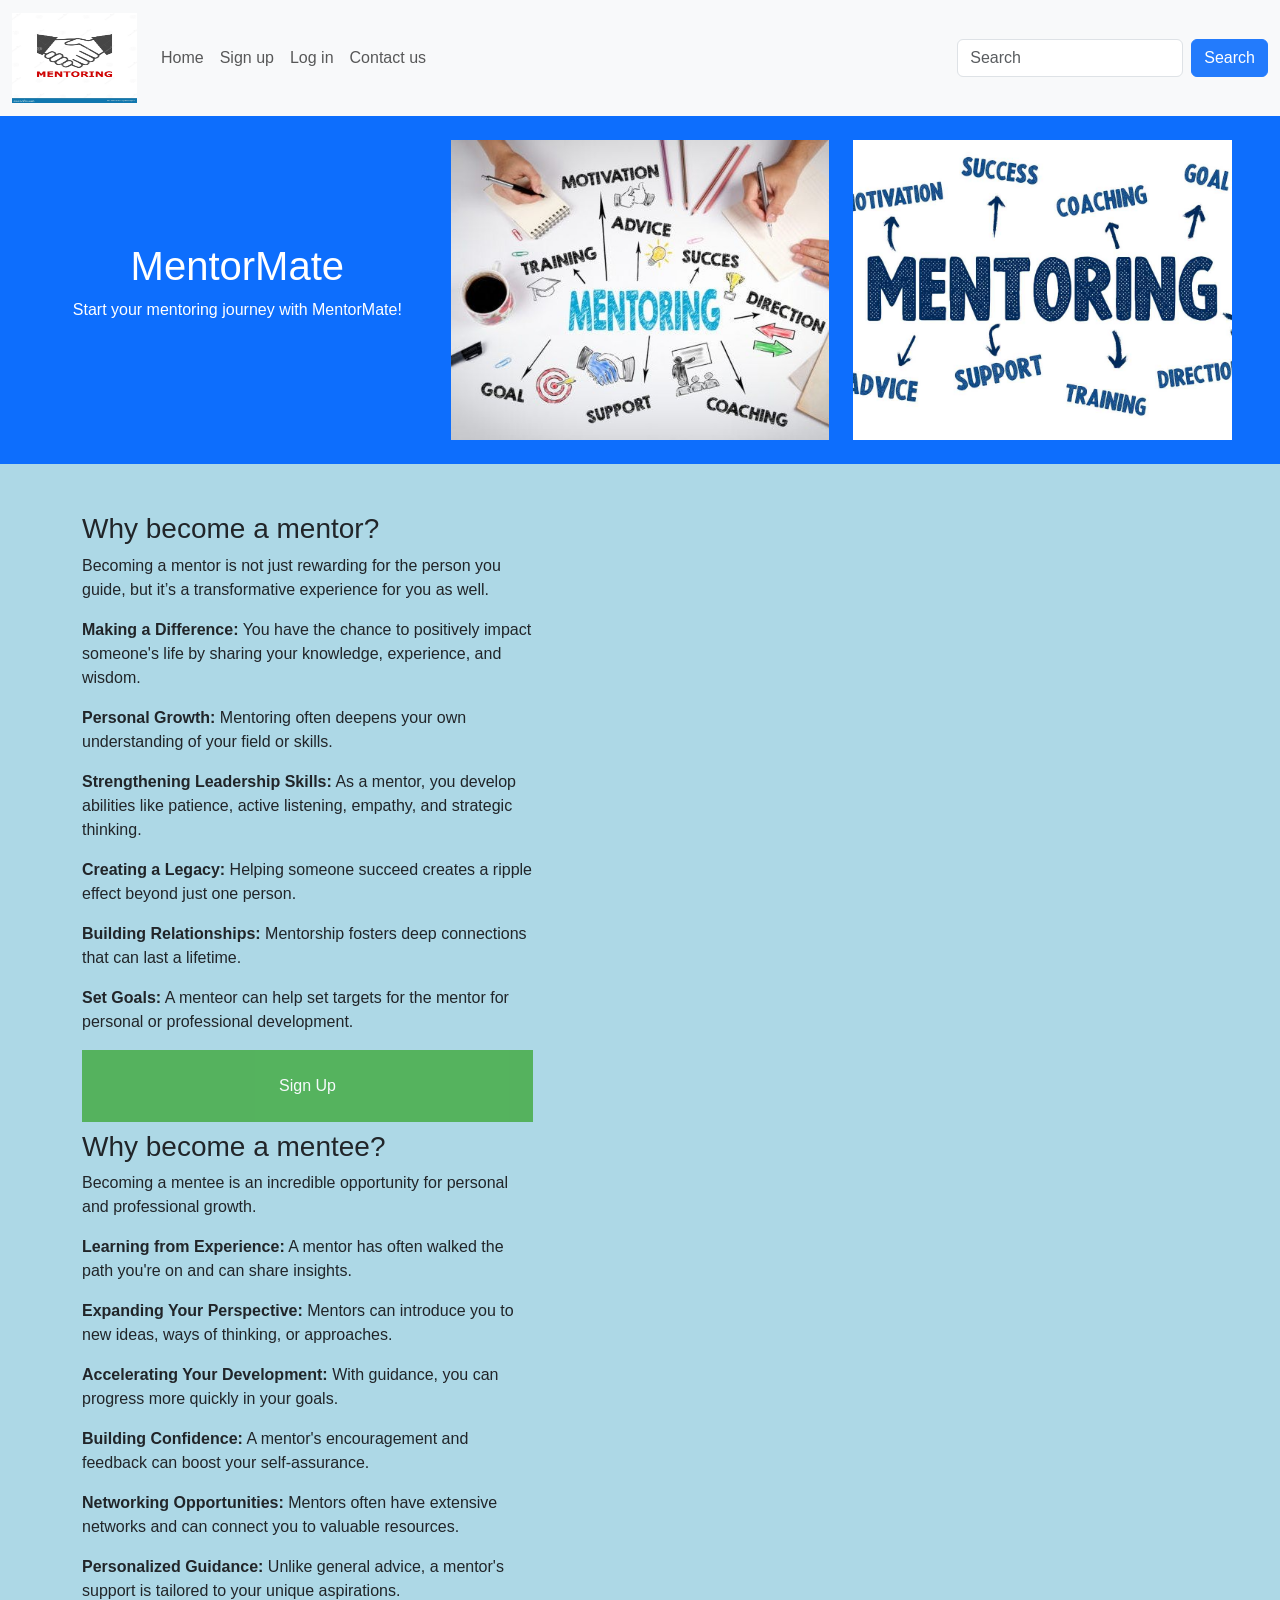
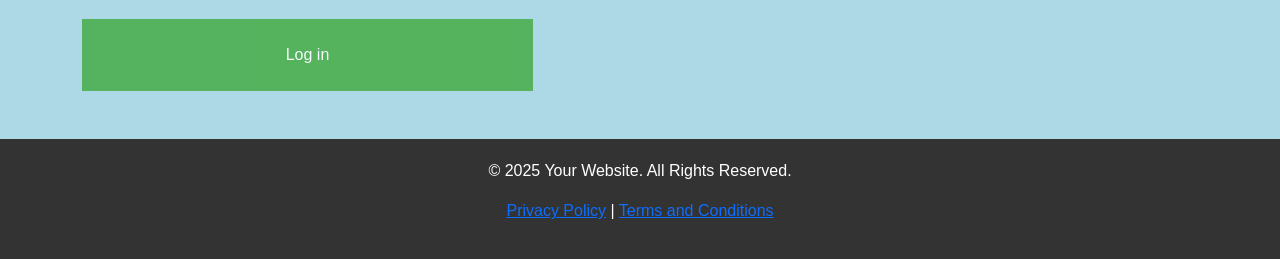
<file: index.html>
<!DOCTYPE html>
<html lang="en">

<!-- Setting the styles and the title -->

<head>
<title>MentorMate</title>
  <meta charset="utf-8">
  <meta name="viewport" content="width=device-width, initial-scale=1">
  <link href="https://cdn.jsdelivr.net/npm/bootstrap@5.3.3/dist/css/bootstrap.min.css" rel="stylesheet">
  <script src="https://cdn.jsdelivr.net/npm/bootstrap@5.3.3/dist/js/bootstrap.bundle.min.js"></script>
<link rel="shortcut icon" href="Mentoring-logo.png" type="image/x-icon"> 
  <style>

/* Style for the main body */
    body {
      background-color: lightblue;
      font-family: Arial, Helvetica, sans-serif;
      background-size: 100%;
      background-repeat: no-repeat;
      background-position: center center;
      background-attachment: fixed;
      height: 100vh;
      margin: 0;
    }

    .custom-column-gap {
      margin-right: 200px;
    }

    @media (max-width: 768px) {
      .custom-column-gap {
        margin-right: 0;
        margin-bottom: 20px;
      }
    }

 /* Set a style for all buttons */
    button {
        background-color: #4CAF50;
        color: white;
        padding: 14px 20px;
        /* margin: 8px 0; */
        border: none;
        cursor: pointer;
        /* width: 100%; */
        opacity: 0.9;
    }

.button-container {
  display: flex;
  justify-content: flex-start;
}


/* Creating the footer style */
    footer {
      background-color: #333;
      color: white;
      padding: 20px 0;
      text-align: center;
    }

    .left-align {
      text-align: left;
    }

    #main-body {
      min-height: calc(100vh - 396px);
    }

.images-div img.img-fluid.equal-img {
    height: 300px;
    object-fit: cover;
    width:100%;
}

    @media screen and (max-width: 300px) {
      .cancelbtn,
      .signupbtn {
        width: 100%;
      }
    }
  </style>
</head>

<body>

<!--Creating the navigation bar -->
  <nav class="navbar navbar-expand-sm navbar-light blue bg-light">
    <div class="container-fluid">
      <a class="navbar-brand">
        <img src="Mentoring-logo.png" width="125px" height="90px" alt="Website Logo" class="logo">
      </a>
      <button class="navbar-toggler" type="button" data-bs-toggle="collapse" data-bs-target="#mynavbar">
        <span class="navbar-toggler-icon"></span>
      </button>
      <div class="collapse navbar-collapse" id="mynavbar">
        <ul class="navbar-nav me-auto">
          <li class="nav-item"><a class="nav-link" href="HTML.html">Home</a></li>
          <li class="nav-item"><a class="nav-link" href="sign-up-form.html">Sign up</a></li>
              <li class="nav-item">
			<a class="nav-link" href="Log-in.html">Log in</a>
		    <li class="nav-item">
                        <a class="nav-link" href="contact-us.html">Contact us</a>
                    </li>
        </ul>
        <form class="d-flex">
          <input class="form-control me-2" type="text" placeholder="Search">
          <button class="btn btn-primary" type="button">Search</button>
        </form>
      </div>
    </div>
  </nav>

  <!-- Adding the images -->
  <div class="container-fluid px-5 bg-primary text-white text-center">
    <div class="row align-items-center py-4 images-div">
      <div class="col-md-4">
        <h1 class="text-center">MentorMate</h1>
        <p class="text-center">Start your mentoring journey with MentorMate!</p>
      </div>
      <div class="col-md-4">
        <img src="Mentoring-image-1.jpeg" alt="Mentoring 1" class="img-fluid equal-img">
      </div>
      <div class="col-md-4">
        <img src="Mentoring-image-3.jpeg" alt="Mentoring 3" class="img-fluid equal-img">
      </div>
    </div>
  </div>

  <!-- Main content -->
  <div class="container mt-5" id="main-body">
    <div class="row">
      <div class="col-sm-6 col-md-5 custom-column-gap">
        <h3>Why become a mentor?</h3>
        <p>Becoming a mentor is not just rewarding for the person you guide, but it’s a transformative experience for you as well.</p>
        <p><strong>Making a Difference:</strong> You have the chance to positively impact someone's life by sharing your knowledge, experience, and wisdom.</p>
        <p><strong>Personal Growth:</strong> Mentoring often deepens your own understanding of your field or skills.</p>
        <p><strong>Strengthening Leadership Skills:</strong> As a mentor, you develop abilities like patience, active listening, empathy, and strategic thinking.</p>
        <p><strong>Creating a Legacy:</strong> Helping someone succeed creates a ripple effect beyond just one person.</p>
        <p><strong>Building Relationships:</strong> Mentorship fosters deep connections that can last a lifetime.</p>
	<p><strong>Set Goals:</strong> A menteor can help set targets for the mentor for personal or professional development.</p>
	<button class="w-100 px-6 py-4 mb-2" onclick="location.href='sign-up-form.html'">Sign Up</button>


      </div>

      <div class="col-sm-6 col-md-5">
        <h3>Why become a mentee?</h3>
        <p>Becoming a mentee is an incredible opportunity for personal and professional growth.</p>
        <p><strong>Learning from Experience:</strong> A mentor has often walked the path you're on and can share insights.</p>
        <p><strong>Expanding Your Perspective:</strong> Mentors can introduce you to new ideas, ways of thinking, or approaches.</p>
        <p><strong>Accelerating Your Development:</strong> With guidance, you can progress more quickly in your goals.</p>
        <p><strong>Building Confidence:</strong> A mentor's encouragement and feedback can boost your self-assurance.</p>
        <p><strong>Networking Opportunities:</strong> Mentors often have extensive networks and can connect you to valuable resources.</p>
        <p><strong>Personalized Guidance:</strong> Unlike general advice, a mentor's support is tailored to your unique aspirations.</p>
	<button class="w-100 px-6 py-4 mb-2" onclick="location.href='Log-in.html'">Log in</button>
	<p></p>
	<p></p>
	<p></p>
	<p></p>
	<p></p>
	<br>

	
      </div>
    </div>
  </div>

<!-- Creating the footer -->
  <footer>
    <p>&copy; 2025 Your Website. All Rights Reserved.</p>
    <p>
      <a href="Privacy-Policy.html">Privacy Policy</a> |
      <a href="Terms-and-conditions.html">Terms and Conditions</a>
    </p>
  </footer>

</body>

</html>

</body>

</html>
</file>
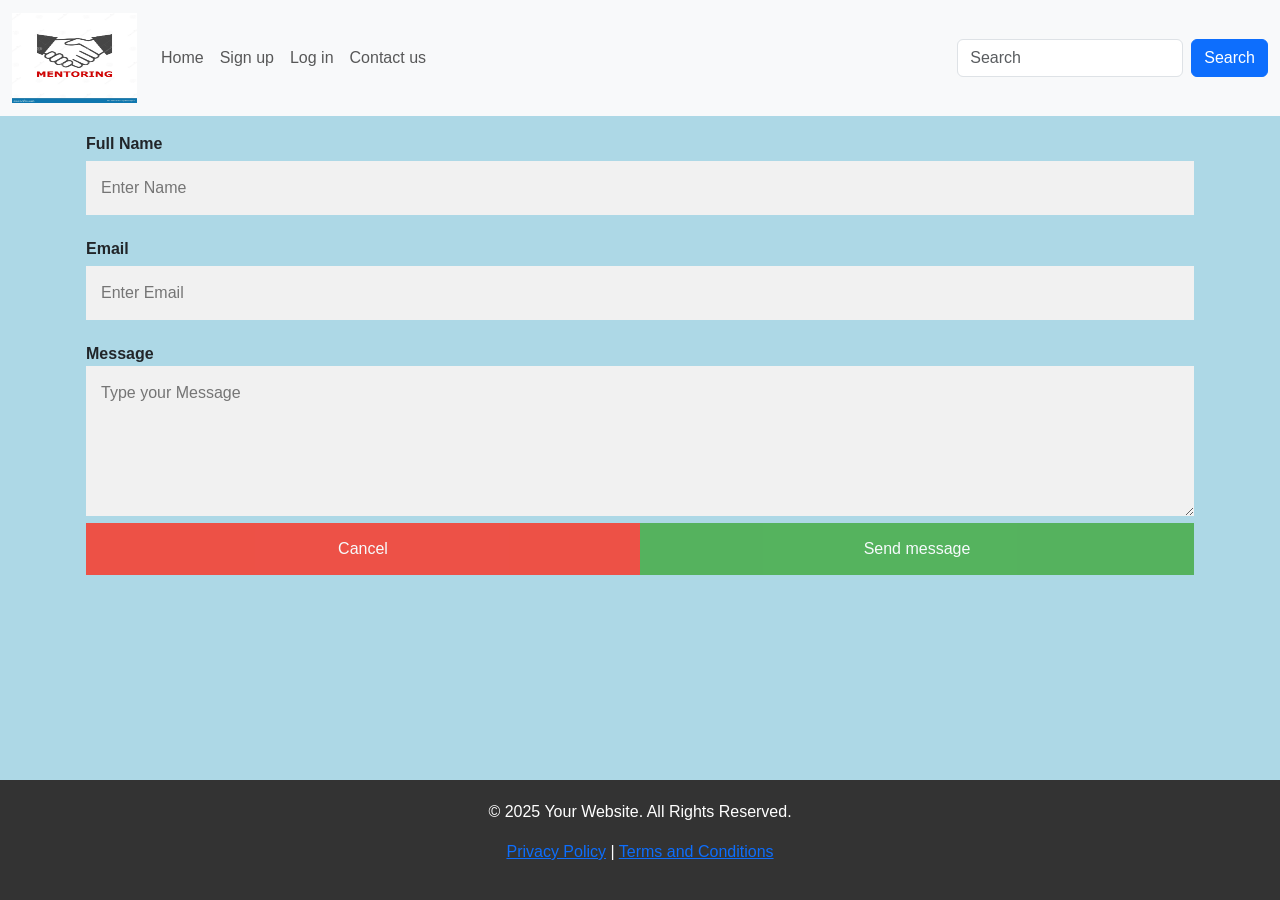
<file: contact-us.html>
<!DOCTYPE html>
<html>

<!-- Setting the styles and the title -->

<head>
<title>Contact us</title>
    <meta charset="utf-8">
    <meta name="viewport" content="width=device-width, initial-scale=1">
    <link href="https://cdn.jsdelivr.net/npm/bootstrap@5.3.3/dist/css/bootstrap.min.css" rel="stylesheet">
    <script src="https://cdn.jsdelivr.net/npm/bootstrap@5.3.3/dist/js/bootstrap.bundle.min.js"></script>
</head>
<link rel="shortcut icon" href="Mentoring-logo.png" type="image/x-icon">
<style>

/* Style for the main body */
    body {
        font-family: Arial, Helvetica, sans-serif;
    }

    * {
        box-sizing: border-box;
    }

    /* Full-width input fields */
    .custom-form input[type=text],
    .custom-form input[type=password] {
        width: 100%;
        padding: 15px;
        margin: 5px 0 22px 0;
        display: inline-block;
        border: none;
        background: #f1f1f1;
    }

    .custom-form .input[type=text]:focus,
    .custom-form input[type=password]:focus {

        outline: none;
    }

    /* Set a style for all buttons */
    .custom-form button {
        background-color: #4CAF50;
        color: white;
        padding: 14px 20px;
        /* margin: 8px 0; */
        border: none;
        cursor: pointer;
        /* width: 100%; */
        opacity: 0.9;
    }

    button:hover {
        opacity: 1;
    }

    /* Extra styles for the cancel button */
    .custom-form .cancelbtn {
        padding: 14px 20px;
        background-color: #f44336;
    }

    /* Float cancel and signup buttons and add an equal width */
    .cancelbtn,
    .signupbtn {
        float: left;
        width: 50%;
    }

    /* Add padding to container elements */
    .container {
        padding: 16px;
    }

/* The main body style */
html, body {
    height: 100%;
    margin: 0;
    display: flex;
    flex-direction: column;
}

/* Creating the footer style */
footer {
      background-color: #333;
      color: white;
      padding: 20px 0;
      text-align: center;
      margin-top: auto;
    }

    /* The Modal (background) */
    .modal {
        display: none;
        /* Hidden by default */
        position: fixed;
        /* Stay in place */
        z-index: 1;
        /* Sit on top */
        left: 0;
        top: 0;
        width: 100%;
        /* Full width */
        height: 100%;
        /* Full height */
        overflow: auto;
        /* Enable scroll if needed */
        background-color: purple;
        padding-top: 50px;
    }

    /* Modal Content/Box */
    .modal-content {
        background-color: #00aeef;
        margin: 5% auto 15% auto;
        /* 5% from the top, 15% from the bottom and centered */
        border: 1px solid #888;
        width: 80%;
        /* Could be more or less, depending on screen size */
    }

    /* Style the horizontal ruler */
    hr {
        border: 1px solid #f1f1f1;
        margin-bottom: 25px;
    }

    /* The Close Button (x) */
    .close {
        position: absolute;
        right: 35px;
        top: 15px;
        font-size: 40px;
        font-weight: bold;
        color: #f1f1f1;
    }

    .custom-form .close:hover,
    .custom-form .close:focus {
        color: #f44336;
        cursor: pointer;
    }

    /* Clear floats */
    .clearfix::after {
        content: "";
        clear: both;
        display: table;
    }

    /* Change styles for cancel button and signup button on extra small screens */
    @media screen and (max-width: 300px) {

        .cancelbtn,
        .signupbtn {
            width: 100%;
        }
    }
</style>

<body>
    <style>
        body {
            background-color: lightblue;
        }
    </style>

<!-- Creating the navigation bar -->
    <nav class="navbar navbar-expand-sm navbar-light blue bg-light">
        <div class="container-fluid">
            <a class="navbar-brand"> <img src="Mentoring-logo.png" width="125px" height="90px" alt="Website Logo"
                    class="logo"></a>
            <button class="navbar-toggler" type="button" data-bs-toggle="collapse" data-bs-target="#mynavbar">
                <span class="navbar-toggler-icon"></span>
            </button>
            <div class="collapse navbar-collapse" id="mynavbar">
                <ul class="navbar-nav me-auto">
                    <li class="nav-item">
                        <a class="nav-link" href="HTML.html">Home</a>
                    </li>
                    <li class="nav-item">
                        <a class="nav-link" href="sign-up-form.html">Sign up</a>
                    </li>
                        <li class="nav-item">
			<a class="nav-link" href="Log-in.html">Log in</a>
		    <li class="nav-item">
                        <a class="nav-link" href="contact-us.html">Contact us</a>
                    </li>
                </ul>
                <form class="d-flex ">
                    <input class="form-control me-2" type="text" placeholder="Search">
                    <button class="btn btn-primary" type="button">Search</button>
                </form>
            </div>
        </div>
    </nav>

<!-- Creating the contact us form -->
    <div class="container">
        <form class="custom-form">
            <label for="Full Name"><b>Full Name</b></label>
            <input type="text" placeholder="Enter Name" name="Name" required>
            <label for="email"><b>Email</b></label>
            <input type="text" placeholder="Enter Email" name="email" required>
            <label for="Message"><b>Message</b></label>
            <textarea name="Message" placeholder="Type your Message" required
                style="width:100%; height:150px; background: #f1f1f1; border: none; padding: 15px;"></textarea>

            <div class="clearfix">
                <button type="button" onclick="document.getElementById('id01').style.display='none'"
                    class="cancelbtn">Cancel</button>
                <button type="submit" class="signupbtn">Send message</button>
            </div>
        </form>
    </div>
    </div>


    </div>
    <script>
        // Get the modal
        var modal = document.getElementById('id01');
        // When the user clicks anywhere outside of the modal, close it
        window.onclick = function (event) {
            if (event.target == modal) {
                modal.style.display = "none";
            }
        }
    </script>

<!-- Creating the footer -->
<footer>
    <p>&copy; 2025 Your Website. All Rights Reserved.</p>
    <p>
      <a href="Privacy-Policy.html">Privacy Policy</a> |
      <a href="Terms-and-conditions.html">Terms and Conditions</a>
    </p>
  </footer>

</body>

</html>

</body>
</html>
</file>
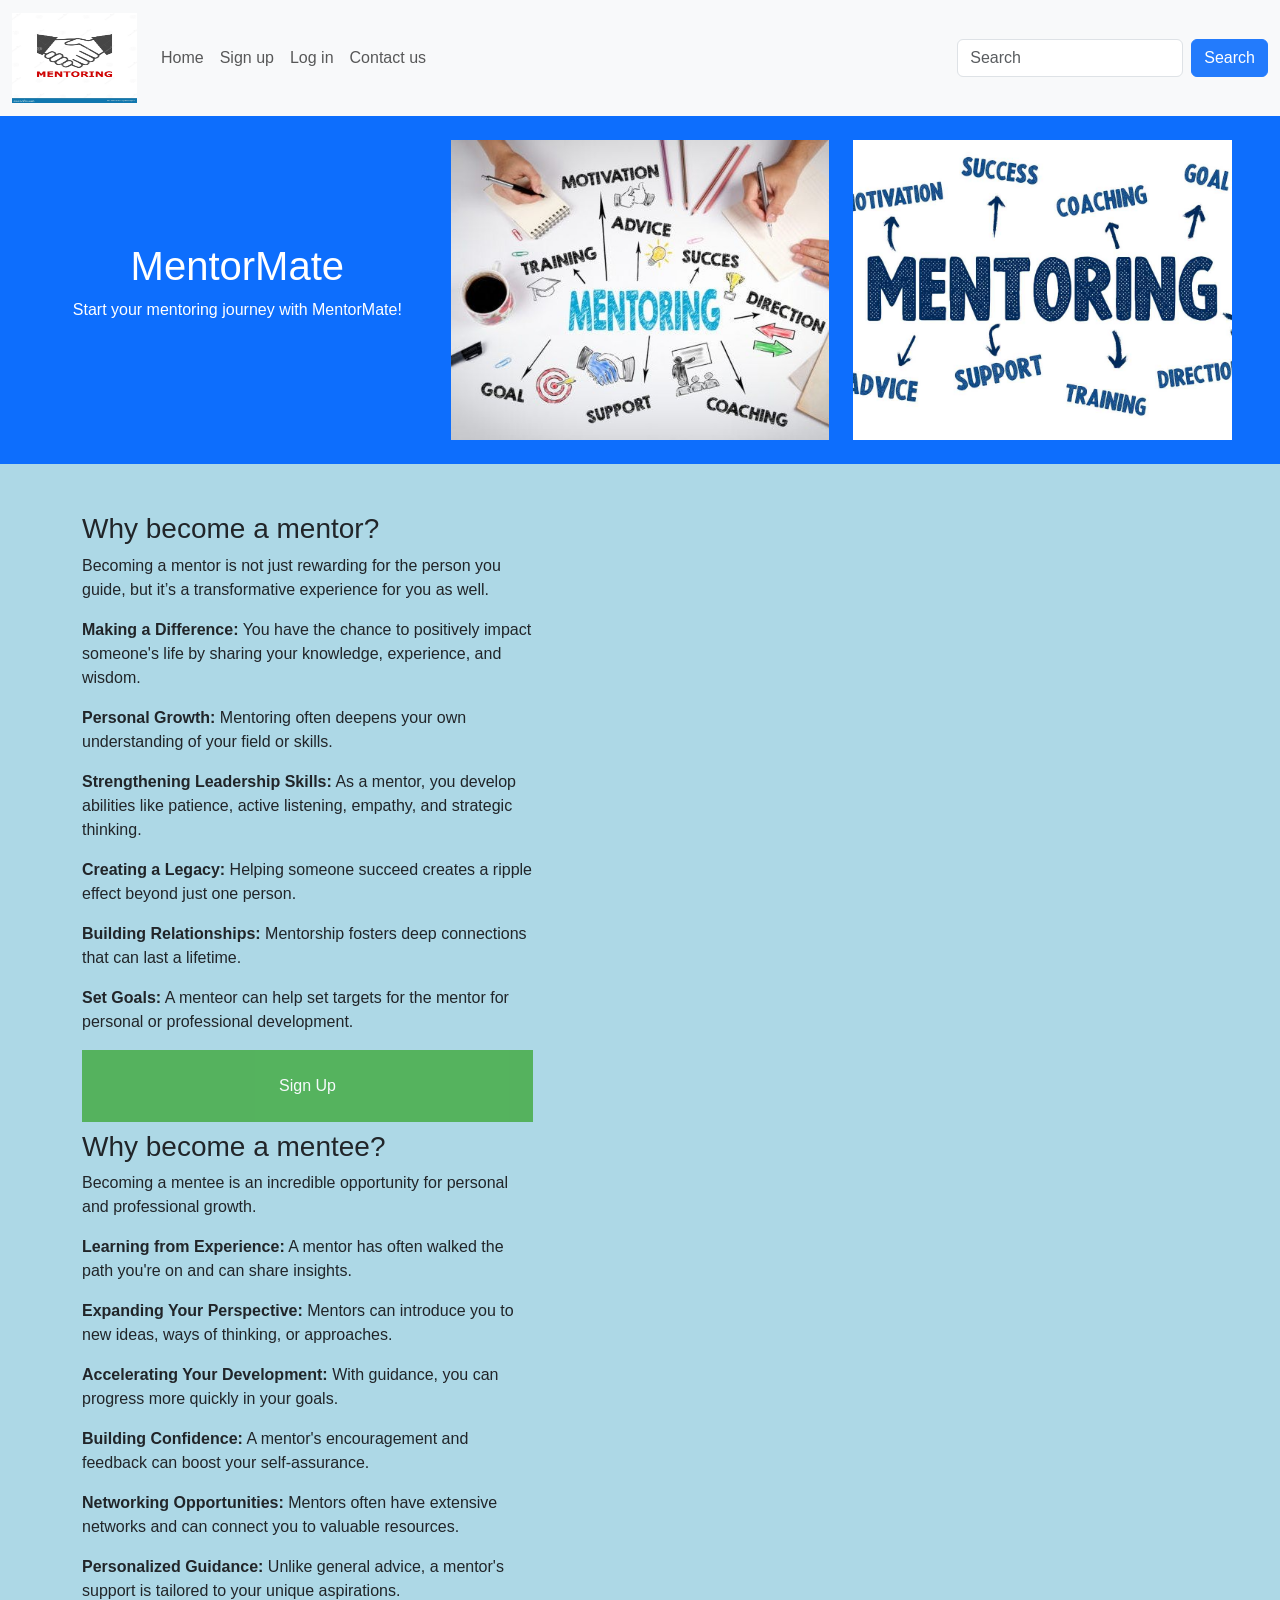
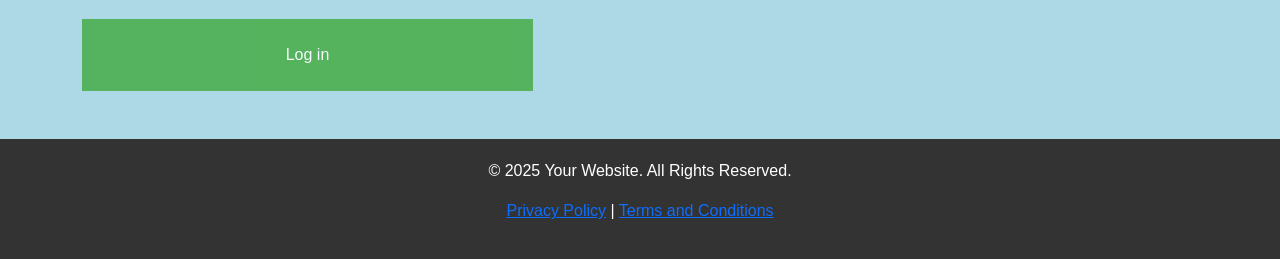
<file: HTML.html>
<!DOCTYPE html>
<html lang="en">

<!-- Setting the styles and the title -->

<head>
<title>MentorMate</title>
  <meta charset="utf-8">
  <meta name="viewport" content="width=device-width, initial-scale=1">
  <link href="https://cdn.jsdelivr.net/npm/bootstrap@5.3.3/dist/css/bootstrap.min.css" rel="stylesheet">
  <script src="https://cdn.jsdelivr.net/npm/bootstrap@5.3.3/dist/js/bootstrap.bundle.min.js"></script>
<link rel="shortcut icon" href="Mentoring-logo.png" type="image/x-icon"> 
  <style>

/* Style for the main body */
    body {
      background-color: lightblue;
      font-family: Arial, Helvetica, sans-serif;
      background-size: 100%;
      background-repeat: no-repeat;
      background-position: center center;
      background-attachment: fixed;
      height: 100vh;
      margin: 0;
    }

    .custom-column-gap {
      margin-right: 200px;
    }

    @media (max-width: 768px) {
      .custom-column-gap {
        margin-right: 0;
        margin-bottom: 20px;
      }
    }

 /* Set a style for all buttons */
    button {
        background-color: #4CAF50;
        color: white;
        padding: 14px 20px;
        /* margin: 8px 0; */
        border: none;
        cursor: pointer;
        /* width: 100%; */
        opacity: 0.9;
    }

.button-container {
  display: flex;
  justify-content: flex-start;
}


/* Creating the footer style */
    footer {
      background-color: #333;
      color: white;
      padding: 20px 0;
      text-align: center;
    }

    .left-align {
      text-align: left;
    }

    #main-body {
      min-height: calc(100vh - 396px);
    }

.images-div img.img-fluid.equal-img {
    height: 300px;
    object-fit: cover;
    width:100%;
}

    @media screen and (max-width: 300px) {
      .cancelbtn,
      .signupbtn {
        width: 100%;
      }
    }
  </style>
</head>

<body>

<!--Creating the navigation bar -->
  <nav class="navbar navbar-expand-sm navbar-light blue bg-light">
    <div class="container-fluid">
      <a class="navbar-brand">
        <img src="Mentoring-logo.png" width="125px" height="90px" alt="Website Logo" class="logo">
      </a>
      <button class="navbar-toggler" type="button" data-bs-toggle="collapse" data-bs-target="#mynavbar">
        <span class="navbar-toggler-icon"></span>
      </button>
      <div class="collapse navbar-collapse" id="mynavbar">
        <ul class="navbar-nav me-auto">
          <li class="nav-item"><a class="nav-link" href="HTML.html">Home</a></li>
          <li class="nav-item"><a class="nav-link" href="sign-up-form.html">Sign up</a></li>
              <li class="nav-item">
			<a class="nav-link" href="Log-in.html">Log in</a>
		    <li class="nav-item">
                        <a class="nav-link" href="contact-us.html">Contact us</a>
                    </li>
        </ul>
        <form class="d-flex">
          <input class="form-control me-2" type="text" placeholder="Search">
          <button class="btn btn-primary" type="button">Search</button>
        </form>
      </div>
    </div>
  </nav>

  <!-- Adding the images -->
  <div class="container-fluid px-5 bg-primary text-white text-center">
    <div class="row align-items-center py-4 images-div">
      <div class="col-md-4">
        <h1 class="text-center">MentorMate</h1>
        <p class="text-center">Start your mentoring journey with MentorMate!</p>
      </div>
      <div class="col-md-4">
        <img src="Mentoring-image-1.jpeg" alt="Mentoring 1" class="img-fluid equal-img">
      </div>
      <div class="col-md-4">
        <img src="Mentoring-image-3.jpeg" alt="Mentoring 3" class="img-fluid equal-img">
      </div>
    </div>
  </div>

  <!-- Main content -->
  <div class="container mt-5" id="main-body">
    <div class="row">
      <div class="col-sm-6 col-md-5 custom-column-gap">
        <h3>Why become a mentor?</h3>
        <p>Becoming a mentor is not just rewarding for the person you guide, but it’s a transformative experience for you as well.</p>
        <p><strong>Making a Difference:</strong> You have the chance to positively impact someone's life by sharing your knowledge, experience, and wisdom.</p>
        <p><strong>Personal Growth:</strong> Mentoring often deepens your own understanding of your field or skills.</p>
        <p><strong>Strengthening Leadership Skills:</strong> As a mentor, you develop abilities like patience, active listening, empathy, and strategic thinking.</p>
        <p><strong>Creating a Legacy:</strong> Helping someone succeed creates a ripple effect beyond just one person.</p>
        <p><strong>Building Relationships:</strong> Mentorship fosters deep connections that can last a lifetime.</p>
	<p><strong>Set Goals:</strong> A menteor can help set targets for the mentor for personal or professional development.</p>
	<button class="w-100 px-6 py-4 mb-2" onclick="location.href='sign-up-form.html'">Sign Up</button>


      </div>

      <div class="col-sm-6 col-md-5">
        <h3>Why become a mentee?</h3>
        <p>Becoming a mentee is an incredible opportunity for personal and professional growth.</p>
        <p><strong>Learning from Experience:</strong> A mentor has often walked the path you're on and can share insights.</p>
        <p><strong>Expanding Your Perspective:</strong> Mentors can introduce you to new ideas, ways of thinking, or approaches.</p>
        <p><strong>Accelerating Your Development:</strong> With guidance, you can progress more quickly in your goals.</p>
        <p><strong>Building Confidence:</strong> A mentor's encouragement and feedback can boost your self-assurance.</p>
        <p><strong>Networking Opportunities:</strong> Mentors often have extensive networks and can connect you to valuable resources.</p>
        <p><strong>Personalized Guidance:</strong> Unlike general advice, a mentor's support is tailored to your unique aspirations.</p>
	<button class="w-100 px-6 py-4 mb-2" onclick="location.href='Log-in.html'">Log in</button>
	<p></p>
	<p></p>
	<p></p>
	<p></p>
	<p></p>
	<br>

	
      </div>
    </div>
  </div>

<!-- Creating the footer -->
  <footer>
    <p>&copy; 2025 Your Website. All Rights Reserved.</p>
    <p>
      <a href="Privacy-Policy.html">Privacy Policy</a> |
      <a href="Terms-and-conditions.html">Terms and Conditions</a>
    </p>
  </footer>

</body>

</html>

</body>

</html>
</file>
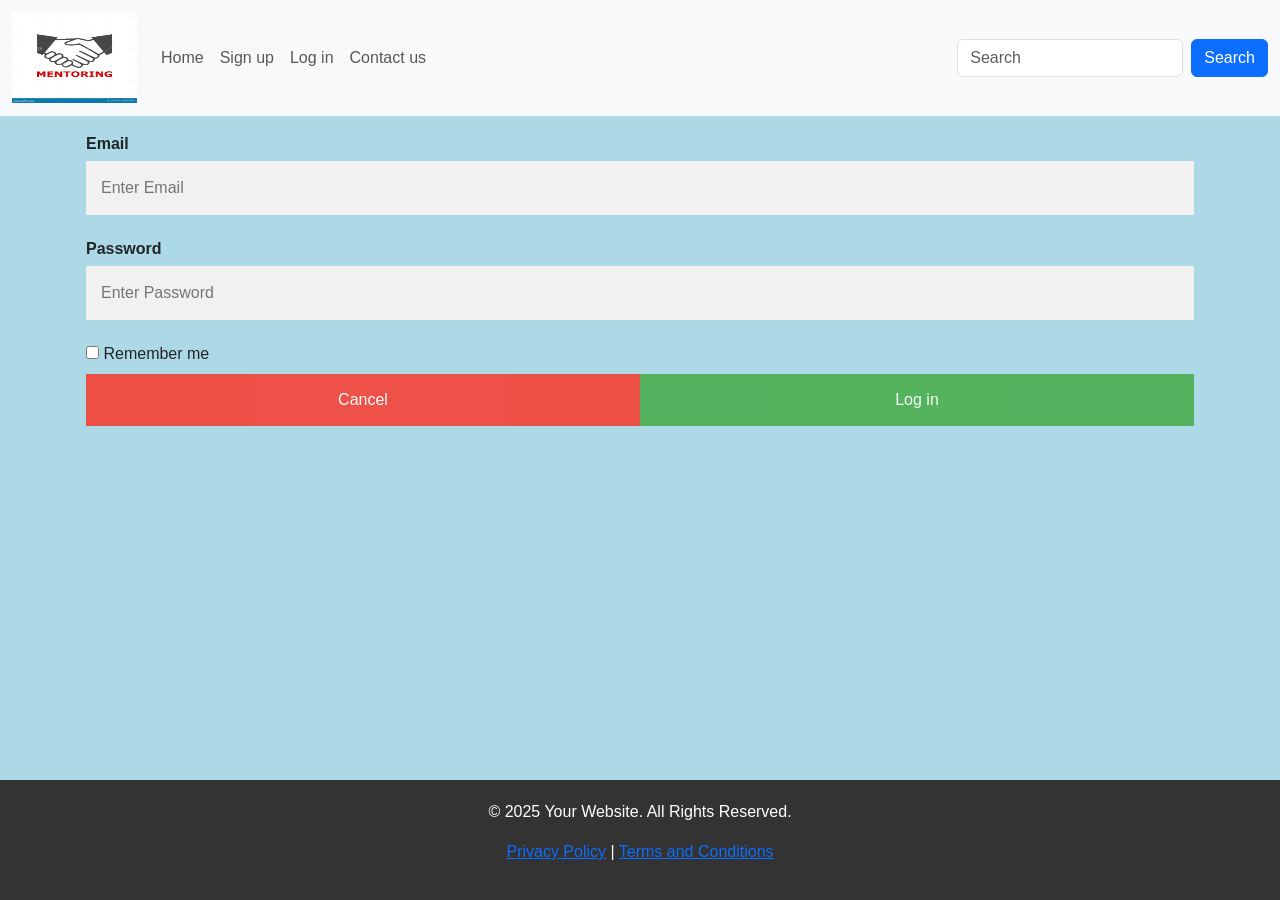
<file: Log-in.html>
<!DOCTYPE html>
<html>

<!-- Setting the styles and the title -->

<head>
<title>Log in</title>
    <meta charset="utf-8">
    <meta name="viewport" content="width=device-width, initial-scale=1">
    <link href="https://cdn.jsdelivr.net/npm/bootstrap@5.3.3/dist/css/bootstrap.min.css" rel="stylesheet">
    <script src="https://cdn.jsdelivr.net/npm/bootstrap@5.3.3/dist/js/bootstrap.bundle.min.js"></script>
</head>
<link rel="shortcut icon" href="Mentoring-logo.png" type="image/x-icon">
<style>

/* Style for the main body */
    body {
        font-family: Arial, Helvetica, sans-serif;
    }

    * {
        box-sizing: border-box;
    }

    /* Full-width input fields */
    .custom-form input[type=text],
    .custom-form input[type=password] {
        width: 100%;
        padding: 15px;
        margin: 5px 0 22px 0;
        display: inline-block;
        border: none;
        background: #f1f1f1;
    }

    .custom-form .input[type=text]:focus,
    .custom-form input[type=password]:focus {

        outline: none;
    }

    /* Set a style for all buttons */
    .custom-form button {
        background-color: #4CAF50;
        color: white;
        padding: 14px 20px;
        /* margin: 8px 0; */
        border: none;
        cursor: pointer;
        /* width: 100%; */
        opacity: 0.9;
    }

    button:hover {
        opacity: 1;
    }

    /* Extra styles for the cancel button */
    .custom-form .cancelbtn {
        padding: 14px 20px;
        background-color: #f44336;
    }

    /* Float cancel and signup buttons and add an equal width */
    .cancelbtn,
    .signupbtn {
        float: left;
        width: 50%;
    }

    /* Add padding to container elements */
    .container {
        padding: 16px;
    }

/* Style for the main body */
html, body {
    height: 100%;
    margin: 0;
    display: flex;
    flex-direction: column;
}

/* Style for the footer */
footer {
      background-color: #333;
      color: white;
      padding: 20px 0;
      text-align: center;
      margin-top: auto;
    }

    /* The Modal (background) */
    .modal {
        display: none;
        /* Hidden by default */
        position: fixed;
        /* Stay in place */
        z-index: 1;
        /* Sit on top */
        left: 0;
        top: 0;
        width: 100%;
        /* Full width */
        height: 100%;
        /* Full height */
        overflow: auto;
        /* Enable scroll if needed */
        background-color: purple;
        padding-top: 50px;
    }

    /* Modal Content/Box */
    .modal-content {
        background-color: #00aeef;
        margin: 5% auto 15% auto;
        /* 5% from the top, 15% from the bottom and centered */
        border: 1px solid #888;
        width: 80%;
        /* Could be more or less, depending on screen size */
    }

    /* Style the horizontal ruler */
    hr {
        border: 1px solid #f1f1f1;
        margin-bottom: 25px;
    }

    /* The Close Button (x) */
    .close {
        position: absolute;
        right: 35px;
        top: 15px;
        font-size: 40px;
        font-weight: bold;
        color: #f1f1f1;
    }

    .custom-form .close:hover,
    .custom-form .close:focus {
        color: #f44336;
        cursor: pointer;
    }

    /* Clear floats */
    .clearfix::after {
        content: "";
        clear: both;
        display: table;
    }

    /* Change styles for cancel button and signup button on extra small screens */
    @media screen and (max-width: 300px) {

        .cancelbtn,
        .signupbtn {
            width: 100%;
        }
    }
</style>

<body>
    <style>
        body {
            background-color: lightblue;
        }
    </style>

<!-- Creating the navigation bar -->
    <nav class="navbar navbar-expand-sm navbar-light blue bg-light">
        <div class="container-fluid">
            <a class="navbar-brand"> <img src="Mentoring-logo.png" width="125px" height="90px" alt="Website Logo"
                    class="logo"></a>
            <button class="navbar-toggler" type="button" data-bs-toggle="collapse" data-bs-target="#mynavbar">
                <span class="navbar-toggler-icon"></span>
            </button>
            <div class="collapse navbar-collapse" id="mynavbar">
                <ul class="navbar-nav me-auto">
                    <li class="nav-item">
                        <a class="nav-link" href="HTML.html">Home</a>
                    </li>
                    <li class="nav-item">
                        <a class="nav-link" href="sign-up-form.html">Sign up</a>
                    </li>
                        <li class="nav-item">
			<a class="nav-link" href="Log-in.html">Log in</a>
		    <li class="nav-item">
                        <a class="nav-link" href="contact-us.html">Contact us</a>
                    </li>
                </ul>
                <form class="d-flex ">
                    <input class="form-control me-2" type="text" placeholder="Search">
                    <button class="btn btn-primary" type="button">Search</button>
                </form>
            </div>
        </div>
    </nav>

<!-- Creating the Log in page -->
    <div class="container">
        <form class="custom-form">
            <label for="email"><b>Email</b></label>
            <input type="text" placeholder="Enter Email" name="email" required>
            <label for="psw"><b>Password</b></label>
            <input type="password" placeholder="Enter Password" name="psw" required>
	<label>
                    <input type="checkbox" unchecked="unchecked" name="remember" style="margin-bottom:15px"> Remember me
                </label>


<!-- Creating the Sign up and cancel buttons -->
            <div class="clearfix">
                <button type="button" onclick="document.getElementById('id01').style.display='none'"
                    class="cancelbtn">Cancel</button>
                <button type="Log-in" class="signupbtn">Log in</button>
            </div>
        </form>
    </div>
    </div>


    </div>
    <script>
        // Get the modal
        var modal = document.getElementById('id01');
        // When the user clicks anywhere outside of the modal, close it
        window.onclick = function (event) {
            if (event.target == modal) {
                modal.style.display = "none";
            }
        }
    </script>

<!-- Creating the footer -->
<footer>
    <p>&copy; 2025 Your Website. All Rights Reserved.</p>
    <p>
      <a href="Privacy-Policy.html">Privacy Policy</a> |
      <a href="Terms-and-conditions.html">Terms and Conditions</a>
    </p>
  </footer>

</body>

</html>

</body>
</html>
</file>
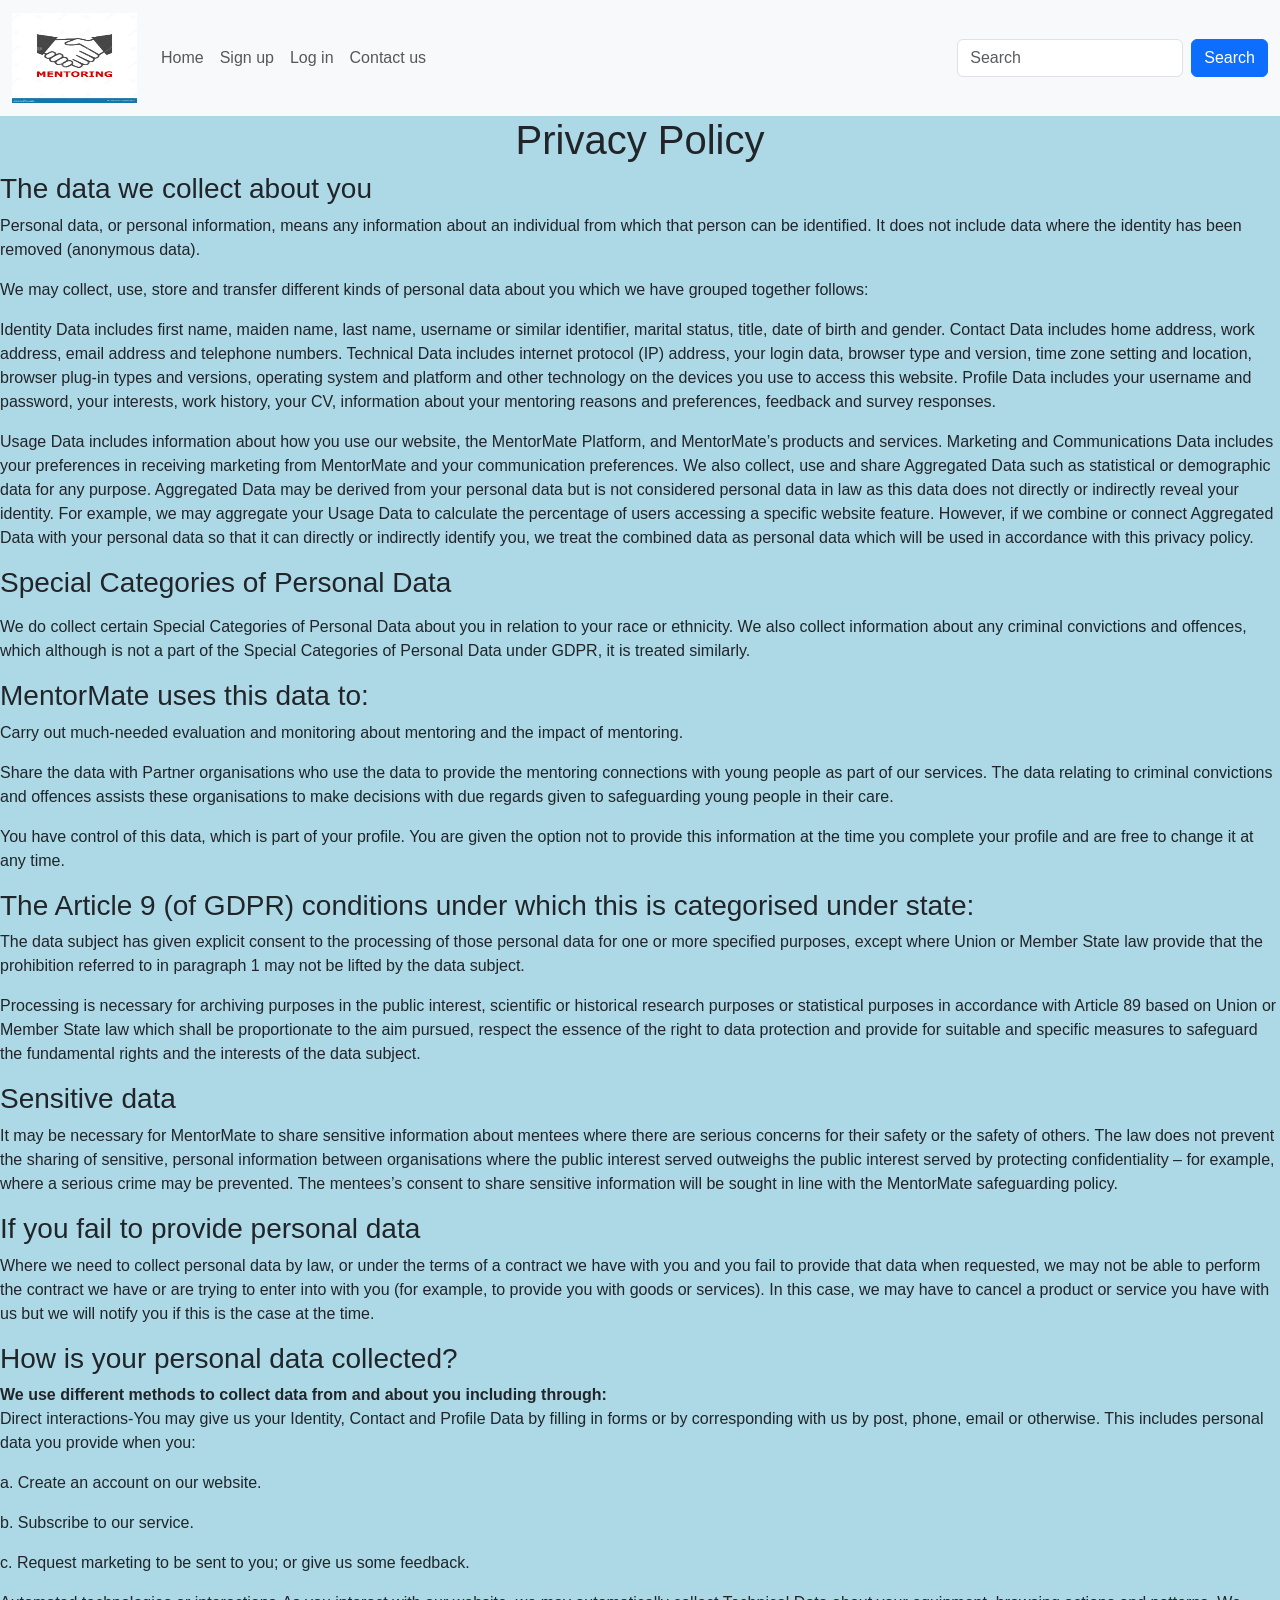
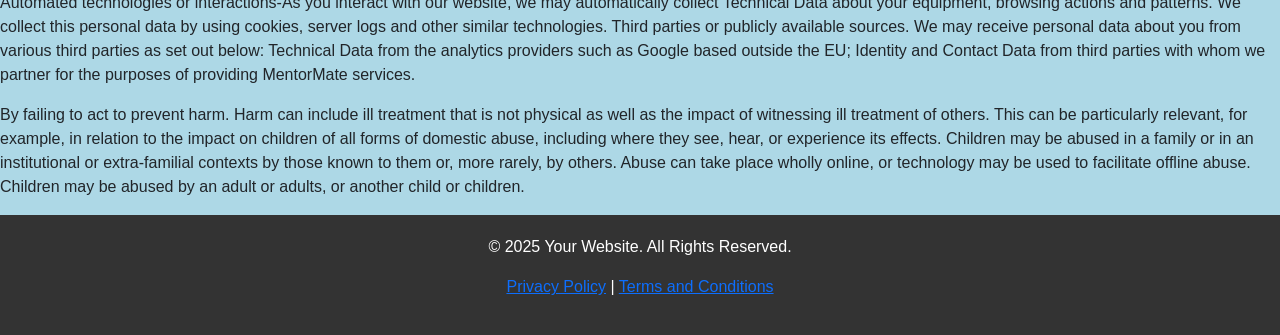
<file: Privacy-Policy.html>
<!DOCTYPE html>
<html>

<!-- Setting the styles and the title -->

<head>
<title>Privacy Policy</title>
    <meta charset="utf-8">
    <meta name="viewport" content="width=device-width, initial-scale=1">
    <link href="https://cdn.jsdelivr.net/npm/bootstrap@5.3.3/dist/css/bootstrap.min.css" rel="stylesheet">
    <script src="https://cdn.jsdelivr.net/npm/bootstrap@5.3.3/dist/js/bootstrap.bundle.min.js"></script>
</head>
<link rel="shortcut icon" href="Mentoring-logo.png" type="image/x-icon"> 
<style>

/* Style for the main body */
    body {
      background-color: lightblue;
      font-family: Arial, Helvetica, sans-serif;
      background-size: 100%;
      background-repeat: no-repeat;
      background-position: center center;
      background-attachment: fixed;
      height: 100vh;
      margin: 0;
    }

    .custom-column-gap {
      margin-right: 200px;
    }

    @media (max-width: 768px) {
      .custom-column-gap {
        margin-right: 0;
        margin-bottom: 20px;
      }
    }

/* Creating the footer style */
    footer {
      background-color: #333;
      color: white;
      padding: 20px 0;
      text-align: center;
    }

    .left-align {
      text-align: left;
    }

    #main-body {
      min-height: calc(100vh - 396px);
    }

.images-div img.img-fluid.equal-img {
    height: 300px;
    object-fit: cover;
    width:100%;
}

    @media screen and (max-width: 300px) {
      .cancelbtn,
      .signupbtn {
        width: 100%;
      }
    }
  </style>
</head>


<body>
    <style>
        body {
            background-color: lightblue;
        }
    </style>

<!-- Creating the navigation bar -->
    <nav class="navbar navbar-expand-sm navbar-light blue bg-light">
        <div class="container-fluid">
            <a class="navbar-brand"> <img src="Mentoring-logo.png" width="125px" height="90px" alt="Website Logo"
                    class="logo"></a>
            <button class="navbar-toggler" type="button" data-bs-toggle="collapse" data-bs-target="#mynavbar">
                <span class="navbar-toggler-icon"></span>
            </button>
            <div class="collapse navbar-collapse" id="mynavbar">
                <ul class="navbar-nav me-auto">
                    <li class="nav-item">
                        <a class="nav-link" href="HTML.html">Home</a>
                    </li>
                    <li class="nav-item">
                        <a class="nav-link" href="sign-up-form.html">Sign up</a>
                    </li>
		    <li class="nav-item">
			<a class="nav-link" href="Log-in.html">Log in</a>
		    <li class="nav-item">
                        <a class="nav-link" href="contact-us.html">Contact us</a>
                    </li>
                </ul>
                <form class="d-flex ">
                    <input class="form-control me-2" type="text" placeholder="Search">
                    <button class="btn btn-primary" type="button">Search</button>
                </form>
            </div>
        </div>
    </nav>

<!-- Creating the privacy policy -->
    </body>
<h1 style="text-align: center;">Privacy Policy</h1>

<h3>The data we collect about you</h3>
<p>Personal data, or personal information, means any information about an individual from which that person can be identified. It does not include data where the identity has been removed (anonymous data).</p>

<p>We may collect, use, store and transfer different kinds of personal data about you which we have grouped together follows:</p>

<p>Identity Data includes first name, maiden name, last name, username or similar identifier, marital status, title, date of birth and gender.
Contact Data includes home address, work address, email address and telephone numbers.
Technical Data includes internet protocol (IP) address, your login data, browser type and version, time zone setting and location, browser plug-in types and versions, operating system and platform and other technology on the devices you use to access this website.
Profile Data includes your username and password, your interests, work history, your CV, information about your mentoring reasons and preferences, feedback and survey responses.</p>
<p>Usage Data includes information about how you use our website, the MentorMate Platform, and MentorMate’s products and services.
Marketing and Communications Data includes your preferences in receiving marketing from MentorMate and your communication preferences.
We also collect, use and share Aggregated Data such as statistical or demographic data for any purpose. Aggregated Data may be derived from your personal data but is not considered personal data in law as this data does not directly or indirectly reveal your identity. For example, we may aggregate your Usage Data to calculate the percentage of users accessing a specific website feature. However, if we combine or connect Aggregated Data with your personal data so that it can directly or indirectly identify you, we treat the combined data as personal data which will be used in accordance with this privacy policy.</p>
<p>
<h3>Special Categories of Personal Data</h3>
</p>
<p>We do collect certain Special Categories of Personal Data about you in relation to your race or ethnicity. We also collect information about any criminal convictions and offences, which although is not a part of the Special Categories of Personal Data under GDPR, it is treated similarly.</p>

<h3>MentorMate uses this data to:</h3>

<p>Carry out much-needed evaluation and monitoring about mentoring and the impact of mentoring.</p>
<p>Share the data with Partner organisations who use the data to provide the mentoring connections with young people as part of our services. The data relating to criminal convictions and offences assists these organisations to make decisions with due regards given to safeguarding young people in their care.</p>
<p>You have control of this data, which is part of your profile. You are given the option not to provide this information at the time you complete your profile and are free to change it at any time.</p>

<h3>The Article 9 (of GDPR) conditions under which this is categorised under state:</h3

<p>The data subject has given explicit consent to the processing of those personal data for one or more specified purposes, except where Union or Member State law provide that the prohibition referred to in paragraph 1 may not be lifted by the data subject.</p>

<p>Processing is necessary for archiving purposes in the public interest, scientific or historical research purposes or statistical purposes in accordance with Article 89 based on Union or Member State law which shall be proportionate to the aim pursued, respect the essence of the right to data protection and provide for suitable and specific measures to safeguard the fundamental rights and the interests of the data subject.</p>

<h3>Sensitive data</h3>

<p>It may be necessary for MentorMate to share sensitive information about mentees where there are serious concerns for their safety or the safety of others. The law does not prevent the sharing of sensitive, personal information between organisations where the public interest
served outweighs the public interest served by protecting confidentiality – for example, where a serious crime may be prevented. The mentees’s consent to share sensitive information will be sought in line with the MentorMate safeguarding policy.</p>

<h3>If you fail to provide personal data</h3>

<p>Where we need to collect personal data by law, or under the terms of a contract we have with you and you fail to provide that data when requested, we may not be able to perform the contract we have or are trying to enter into with you (for example, to provide you with goods or services). In this case, we may have to cancel a product or service you have with us but we will notify you if this is the case at the time.</p>

<h3>How is your personal data collected?</h3>
<strong>We use different methods to collect data from and about you including through:</strong>

<p>Direct interactions-You may give us your Identity, Contact and Profile Data by filling in forms or by corresponding with us by post, phone, email or otherwise. This includes personal data you provide when you:</p>
<p>a. Create an account on our website.</p>
<p>b. Subscribe to our service.</p>
<p>c. Request marketing to be sent to you; or give us some feedback.</p>
<p>Automated technologies or interactions-As you interact with our website, we may automatically collect Technical Data about your equipment, browsing actions and patterns. We collect this personal data by using cookies, server logs and other similar technologies.
Third parties or publicly available sources. We may receive personal data about you from various third parties as set out below:
Technical Data from the analytics providers such as Google based outside the EU;
Identity and Contact Data from third parties with whom we partner for the purposes of providing MentorMate services.</p>

<p>By failing to act to prevent harm. Harm can include ill treatment that is not physical as 
well as the impact of witnessing ill treatment of others. This can be particularly relevant, 
for example, in relation to the impact on children of all forms of domestic abuse, 
including where they see, hear, or experience its effects. Children may be abused in a 
family or in an institutional or extra-familial contexts by those known to them or, more 
rarely, by others. Abuse can take place wholly online, or technology may be used to 
facilitate offline abuse. Children may be abused by an adult or adults, or another child 
or children.</p>

<!-- Creating the footer -->
<footer>
    <p>&copy; 2025 Your Website. All Rights Reserved.</p>
    <p>
      <a href="Privacy-Policy.html">Privacy Policy</a> |
      <a href="Terms-and-conditions.html">Terms and Conditions</a>
    </p>
  </footer>

</body>

</html>
</file>
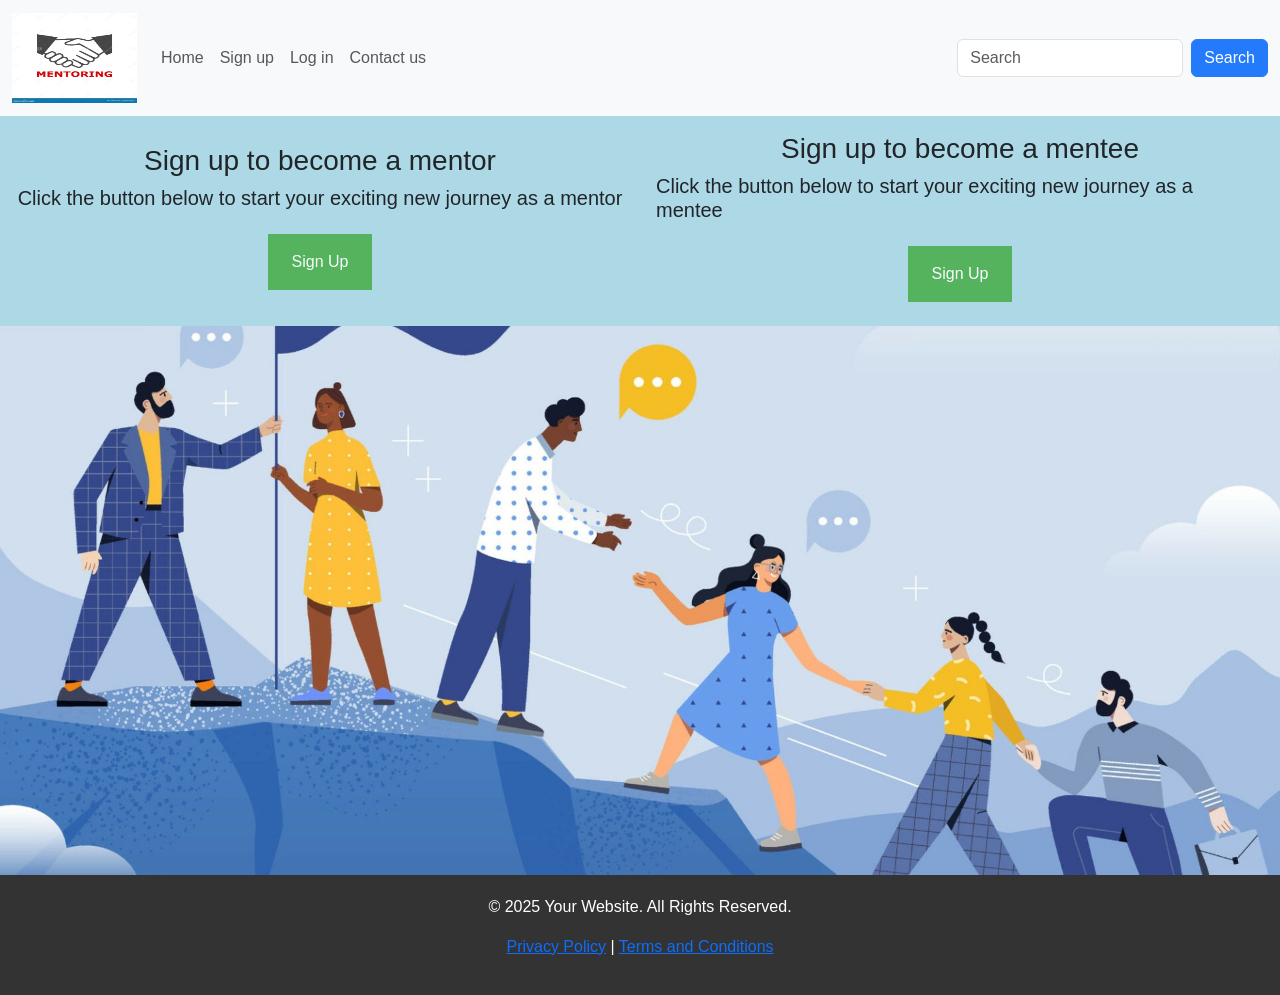
<file: sign-up-form.html>
<!DOCTYPE html>
<html>

<!-- Setting the styles -->

<head>
    <meta charset="utf-8">
    <meta name="viewport" content="width=device-width, initial-scale=1">
    <link href="https://cdn.jsdelivr.net/npm/bootstrap@5.3.3/dist/css/bootstrap.min.css" rel="stylesheet">
    <script src="https://cdn.jsdelivr.net/npm/bootstrap@5.3.3/dist/js/bootstrap.bundle.min.js"></script>
</head>
<link rel="shortcut icon" href="Mentoring-logo.png" type="image/x-icon">

<style>

/* Style for the main body */
    body {
        font-family: Arial, Helvetica, sans-serif;
    }


    /* Full-width input fields */
    .modal-content input[type=text],
    .modal-content input[type=password] {
        width: 100%;
        padding: 15px;
        margin: 5px 0 22px 0;
        display: inline-block;
        border: none;
        background: #f1f1f1;
    }

    .modal-content input[type=text]:focus,
    .modal-content input[type=password]:focus {
        background-color: white;
        outline: none;
    }

    /* Set a style for all buttons */
    button {
        background-color: #4CAF50;
        color: white;
        padding: 14px 20px;
        /* margin: 8px 0; */
        border: none;
        cursor: pointer;
        /* width: 100%; */
        opacity: 0.9;
    }

    button:hover {
        opacity: 1;
    }

    /* Extra styles for the cancel button */
    .cancelbtn {
        padding: 14px 20px;
        background-color: #f44336;
    }

    /* Float cancel and signup buttons and add an equal width */
    .cancelbtn,
    .signupbtn {
        float: left;
        width: 50%;
    }

    /* Add padding to container elements */
    .container {
        padding: 16px;
    }

/* Creating the footer style */
footer {
      background-color: #333;
      color: white;
      padding: 20px 0;
      text-align: center;
    }


    /* The Modal (background) */
    .modal {
        display: none;
        /* Hidden by default */
        position: fixed;
        /* Stay in place */
        z-index: 1;
        /* Sit on top */
        left: 0;
        top: 0;
        width: 100%;
        /* Full width */
        height: 100%;
        /* Full height */
        overflow: auto;
        /* Enable scroll if needed */
        background-color: lightblue;
        padding-top: 50px;
    }

    /* Modal Content/Box */
    .modal-content {
        background-color: #00aeef;
        margin: 5% auto 15% auto;
        /* 5% from the top, 15% from the bottom and centered */
        border: 1px solid #888;
        width: 80%;
        /* Could be more or less, depending on screen size */
    }

    /* Style the horizontal ruler */
    hr {
        border: 1px solid #f1f1f1;
        margin-bottom: 25px;
    }

    /* The Close Button (x) */
    .close {
        position: absolute;
        right: 35px;
        top: 15px;
        font-size: 40px;
        font-weight: bold;
        color: #f1f1f1;
    }

    .close:hover,
    .close:focus {
        color: #f44336;
        cursor: pointer;
    }

    /* Clear floats */
    .clearfix::after {
        content: "";
        clear: both;
        display: table;
    }

    /* Change styles for cancel button and signup button on extra small screens */
    @media screen and (max-width: 300px) {

        .cancelbtn,
        .signupbtn {
            width: 100%;
        }

.container-fluid {
    padding-left: 0 !important;
    padding-right: 0 !important;
    margin-left: 0 !important;
    margin-right: 0 !important;
}


</style>
</head>

<body>
    <style>
        body {
            background-color: lightblue;
        }
    </style>

<!-- Creating the navigation bar -->
    <nav class="navbar navbar-expand-sm navbar-light blue bg-light">
        <div class="container-fluid">
             <a class="navbar-brand" > <img src="Mentoring-logo.png" width="125px" height="90px" alt="Website Logo" class="logo"></a>
            <button class="navbar-toggler" type="button" data-bs-toggle="collapse" data-bs-target="#mynavbar">
                <span class="navbar-toggler-icon"></span>
            </button>
            <div class="collapse navbar-collapse" id="mynavbar">
                <ul class="navbar-nav me-auto">
                    <li class="nav-item">
                        <a class="nav-link" href="HTML.html">Home</a>
                    </li>
                    <li class="nav-item">
                        <a class="nav-link" href="sign-up-form.html">Sign up</a>
                    </li>
                        <li class="nav-item">
			<a class="nav-link" href="Log-in.html">Log in</a>
		    <li class="nav-item">
                        <a class="nav-link" href="contact-us.html">Contact us</a>
                    </li>
                </ul>
                <form class="d-flex">
                    <input class="form-control me-2" type="text" placeholder="Search">
                    <button class="btn btn-primary" type="button">Search</button>
                </form>
            </div>
        </div>
    </nav>


<!-- Creating the main body with the different sign up options -->
<div class="container-fluid mt-2">
    <div class="row align-items-center">
        <div class="col-md-6 d-flex flex-column justify-content-center align-items-center px-3">
            <h3 class="mt-2 mb-2">Sign up to become a mentor</h3>
            <h5 class="mb-4">Click the button below to start your exciting new journey as a mentor</h5>
            <button class="w-auto px-4 py-3 mb-2" onclick="document.getElementById('id01').style.display='block'">Sign Up</button>
        </div>
        <div class="col-md-6 d-flex flex-column justify-content-center align-items-center px-3">
            <h3 class="mt-2 mb-2">Sign up to become a mentee</h3>
            <h5 class="mb-4">Click the button below to start your exciting new journey as a mentee</h5>
            <button class="w-auto px-4 py-3 mb-2" onclick="document.getElementById('id01').style.display='block'">Sign Up</button>
        </div>
    </div>
</div>


<!-- Adding the image -->
<p>
<div class="w-100 p-0 m-0">
    <img class="img-fluid w-100" src="Mentoring-image-2.jpeg" style="height: 61vh; object-fit: cover;">
</div>



<!-- Creating the sign-up form --> 
    <div id="id01" class="modal">
        <span onclick="document.getElementById('id01').style.display='none'" class="close"
            title="Clos class="img-fluid" e Modal">&times;</span>
        <form class="modal-content" action="/action_page.php">
            <div class="container">
                <h1>Sign Up</h1>
                <p>Please fill in this form to create an account.</p>
                <hr>
                <label for="Full Name"><b>Full Name</b></label>
                <input type="text" placeholder="Enter Name" name="Name" required>

                <label for="email"><b>Email</b></label>
                <input type="text" placeholder="Enter Email" name="email" required>
                <label for="psw"><b>Password</b></label>
                <input type="password" placeholder="Enter Password" name="psw" required>
                <label for="psw-repeat"><b>Repeat Password</b></label>
                <input type="password" placeholder="Repeat Password" name="psw-repeat" required>

                <label>
                    <input type="checkbox" unchecked="unchecked" name="remember" style="margin-bottom:15px"> Remember me
                </label>
                <p>By creating an account you agree to our <a href="Terms-and-conditions.html" style="color:#00e5ff">Terms and Conditions</a> & <a href="Privacy-Policy.html" style="color:#00e5ff">Privacy Policy</a>
                        Policy</a>.</p>

                <body bgcolor="lightblue">

                    <div class="clearfix">
                        <button type="button" onclick="document.getElementById('id01').style.display='none'"
                            class="cancelbtn">Cancel</button>
                        <button type="submit" class="signupbtn">Sign Up</button>
                    </div>
            </div>
        </form>
    </div>
    <script>
        // Get the modal
        var modal = document.getElementById('id01');
        // When the user clicks anywhere outside of the modal, close it
        window.onclick = function (event) {
            if (event.target == modal) {
                modal.style.display = "none";
            }
        }
    </script>
</body>

<!-- Creating the footer -->
<footer>
    <p>&copy; 2025 Your Website. All Rights Reserved.</p>
    <p>
      <a href="Privacy-Policy.html">Privacy Policy</a> |
      <a href="Terms-and-conditions.html">Terms and Conditions</a>
    </p>
  </footer>

</body>

</html>


</body>

</html>
</file>
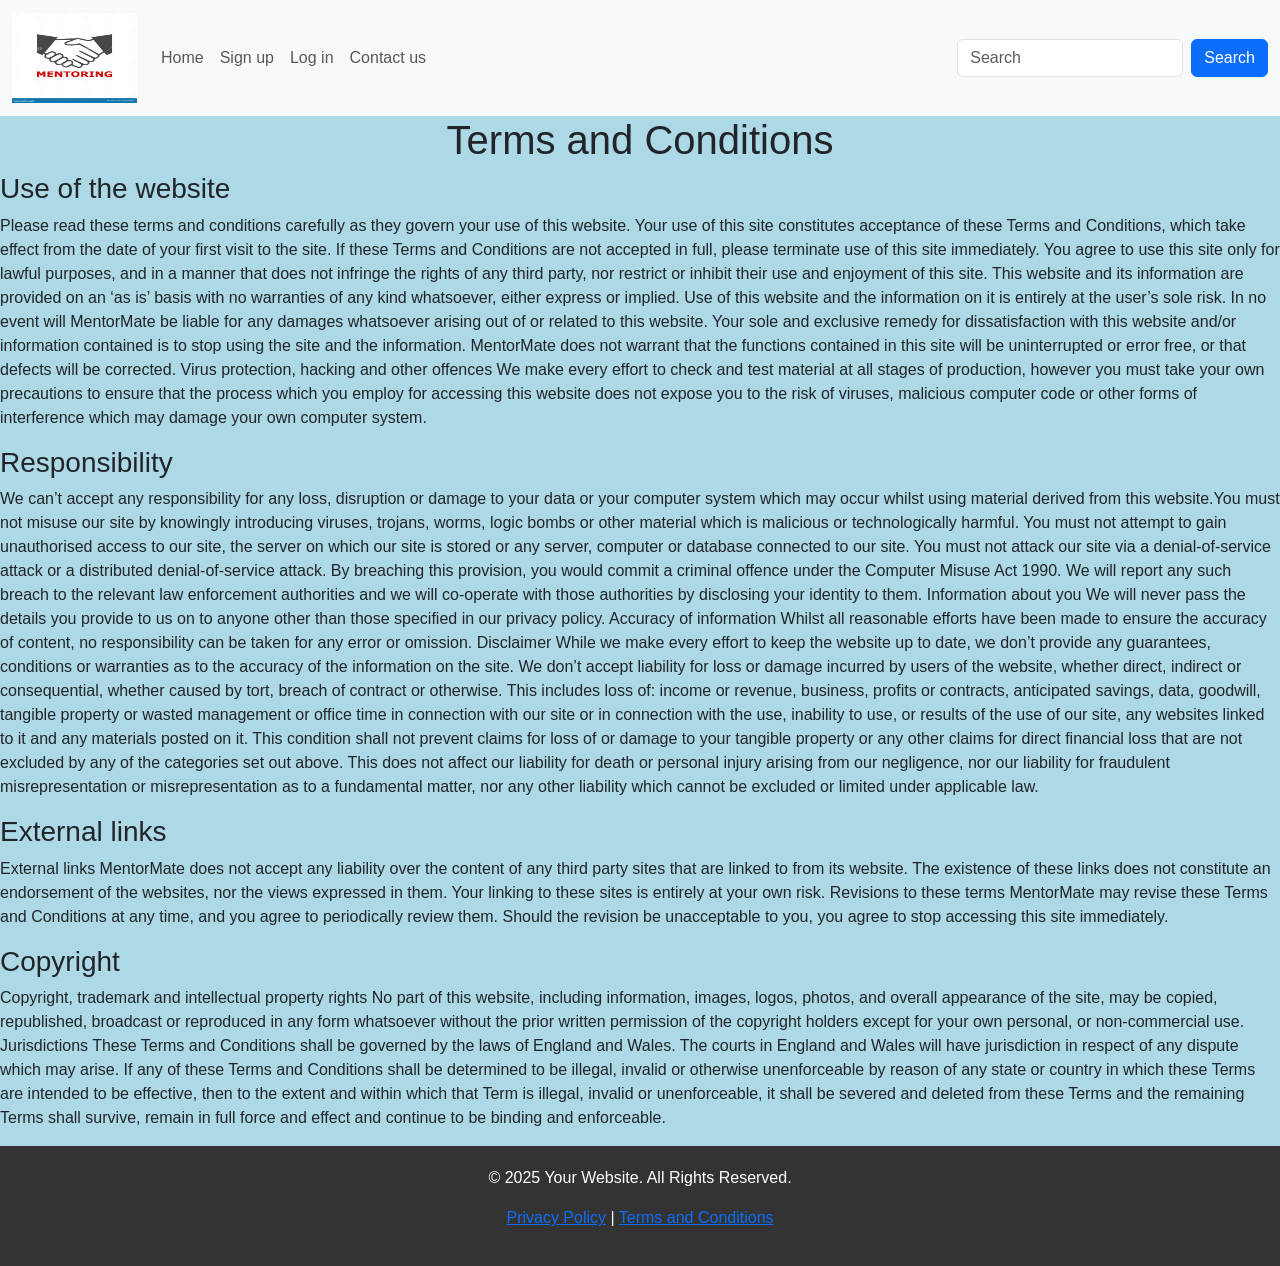
<file: Terms-and-conditions.html>
<!DOCTYPE html>
<html>

<!-- Setting the styles -->

<head>
<title>Terms and Conditions</title>
    <meta charset="utf-8">
    <meta name="viewport" content="width=device-width, initial-scale=1">
    <link href="https://cdn.jsdelivr.net/npm/bootstrap@5.3.3/dist/css/bootstrap.min.css" rel="stylesheet">
    <script src="https://cdn.jsdelivr.net/npm/bootstrap@5.3.3/dist/js/bootstrap.bundle.min.js"></script>
</head>
<link rel="shortcut icon" href="Mentoring-logo.png" type="image/x-icon">


<style>

/* Style for the main body */
    body {
      background-color: lightblue;
      font-family: Arial, Helvetica, sans-serif;
      background-size: 100%;
      background-repeat: no-repeat;
      background-position: center center;
      background-attachment: fixed;
      height: 100vh;
      margin: 0;
    }

    .custom-column-gap {
      margin-right: 200px;
    }

    @media (max-width: 768px) {
      .custom-column-gap {
        margin-right: 0;
        margin-bottom: 20px;
      }
    }

/* Creating the footer style */
    footer {
      background-color: #333;
      color: white;
      padding: 20px 0;
      text-align: center;
	margin-top: auto;
    }

    .left-align {
      text-align: left;
    }

    #main-body {
      min-height: calc(100vh - 396px);
    }

.images-div img.img-fluid.equal-img {
    height: 300px;
    object-fit: cover;
    width:100%;
}

    @media screen and (max-width: 300px) {
      .cancelbtn,
      .signupbtn {
        width: 100%;
      }
    }
  </style>
</head>

<body>
    <style>
        body {
            background-color: lightblue;
        }
    </style>

<!-- Creating the navigation bar -->
    <nav class="navbar navbar-expand-sm navbar-light blue bg-light">
        <div class="container-fluid">
            <a class="navbar-brand"> <img src="Mentoring-logo.png" width="125px" height="90px" alt="Website Logo"
                    class="logo"></a>
            <button class="navbar-toggler" type="button" data-bs-toggle="collapse" data-bs-target="#mynavbar">
                <span class="navbar-toggler-icon"></span>
            </button>
            <div class="collapse navbar-collapse" id="mynavbar">
                <ul class="navbar-nav me-auto">
                    <li class="nav-item">
                        <a class="nav-link" href="HTML.html">Home</a>
                    </li>
                    <li class="nav-item">
                        <a class="nav-link" href="sign-up-form.html">Sign up</a>
                    </li>
		    <li class="nav-item">
			<a class="nav-link" href="Log-in.html">Log in</a>
		    <li class="nav-item">
                        <a class="nav-link" href="contact-us.html">Contact us</a>
                    </li>
                </ul>
                <form class="d-flex ">
                    <input class="form-control me-2" type="text" placeholder="Search">
                    <button class="btn btn-primary" type="button">Search</button>
                </form>
            </div>
        </div>
    </nav>

<!-- Creating the terms and conditions -->
    </body>
<h1 style="text-align: center;">Terms and Conditions</h1>
<h3>Use of the website</h3>
<p>Please read these terms and conditions carefully as they govern your use of this website. Your use of this site constitutes acceptance of these Terms and Conditions, which take effect from the date of your first visit to the site. If these Terms and Conditions are not accepted in full, please terminate use of this site immediately. You agree to use this site only for lawful purposes, and in a manner that does not infringe the rights of any third party, nor restrict or inhibit their use and enjoyment of this site.
This website and its information are provided on an ‘as is’ basis with no warranties of any kind whatsoever, either express or implied. Use of this website and the information on it is entirely at the user’s sole risk. In no event will MentorMate be liable for any damages whatsoever arising out of or related to this website. Your sole and exclusive remedy for dissatisfaction with this website and/or information contained is to stop using the site and the information.
MentorMate does not warrant that the functions contained in this site will be uninterrupted or error free, or that defects will be corrected.
Virus protection, hacking and other offences We make every effort to check and test material at all stages of production, however you must take your own precautions to ensure that the process which you employ for accessing this website does not expose you to the risk of viruses, malicious computer code or other forms of interference which may damage your own computer system.</p>
<h3>Responsibility</h3>
<p>We can’t accept any responsibility for any loss, disruption or damage to your data or your computer system which may occur whilst using material derived from this website.You must not misuse our site by knowingly introducing viruses, trojans, worms, logic bombs or other material which is malicious or technologically harmful. You must not attempt to gain unauthorised access to our site, the server on which our site is stored or any server, computer or database connected to our site. You must not attack our site via a denial-of-service attack or a distributed denial-of-service attack.
By breaching this provision, you would commit a criminal offence under the Computer Misuse Act 1990. We will report any such breach to the relevant law enforcement authorities and we will co-operate with those authorities by disclosing your identity to them.
Information about you We will never pass the details you provide to us on to anyone other than those specified in our privacy policy.
Accuracy of information Whilst all reasonable efforts have been made to ensure the accuracy of content, no responsibility can be taken for any error or omission.
Disclaimer While we make every effort to keep the website up to date, we don’t provide any guarantees, conditions or warranties as to the accuracy of the information on the site. We don’t accept liability for loss or damage incurred by users of the website, whether direct, indirect or consequential, whether caused by tort, breach of contract or otherwise.
This includes loss of: income or revenue, business, profits or contracts, anticipated savings, data, goodwill, tangible property or wasted management or office time in connection with our site or in connection with the use, inability to use, or results of the use of our site, any websites linked to it and any materials posted on it. This condition shall not prevent claims for loss of or damage to your tangible property or any other claims for direct financial loss that are not excluded by any of the categories set out above.
This does not affect our liability for death or personal injury arising from our negligence, nor our liability for fraudulent misrepresentation or misrepresentation as to a fundamental matter, nor any other liability which cannot be excluded or limited under applicable law.</p>
<h3>External links</h3>
External links MentorMate does not accept any liability over the content of any third party sites that are linked to from its website. The existence of these links does not constitute an endorsement of the websites, nor the views expressed in them. Your linking to these sites is entirely at your own risk.
Revisions to these terms MentorMate may revise these Terms and Conditions at any time, and you agree to periodically review them. Should the revision be unacceptable to you, you agree to stop accessing this site immediately.</p>
<h3>Copyright</h3>
<p>Copyright, trademark and intellectual property rights No part of this website, including information, images, logos, photos, and overall appearance of the site, may be copied, republished, broadcast or reproduced in any form whatsoever without the prior written permission of the copyright holders except for your own personal, or non-commercial use.
Jurisdictions These Terms and Conditions shall be governed by the laws of England and Wales. The courts in England and Wales will have jurisdiction in respect of any dispute which may arise.
If any of these Terms and Conditions shall be determined to be illegal, invalid or otherwise unenforceable by reason of any state or country in which these Terms are intended to be effective, then to the extent and within which that Term is illegal, invalid or unenforceable, it shall be severed and deleted from these Terms and the remaining Terms shall survive, remain in full force and effect and continue to be binding and enforceable.</p>

<!-- Creating the footer -->
<footer>
    <p>&copy; 2025 Your Website. All Rights Reserved.</p>
    <p>
      <a href="Privacy-Policy.html">Privacy Policy</a> |
      <a href="Terms-and-conditions.html">Terms and Conditions</a>
    </p>
  </footer>

</body>

</html>
</file>
